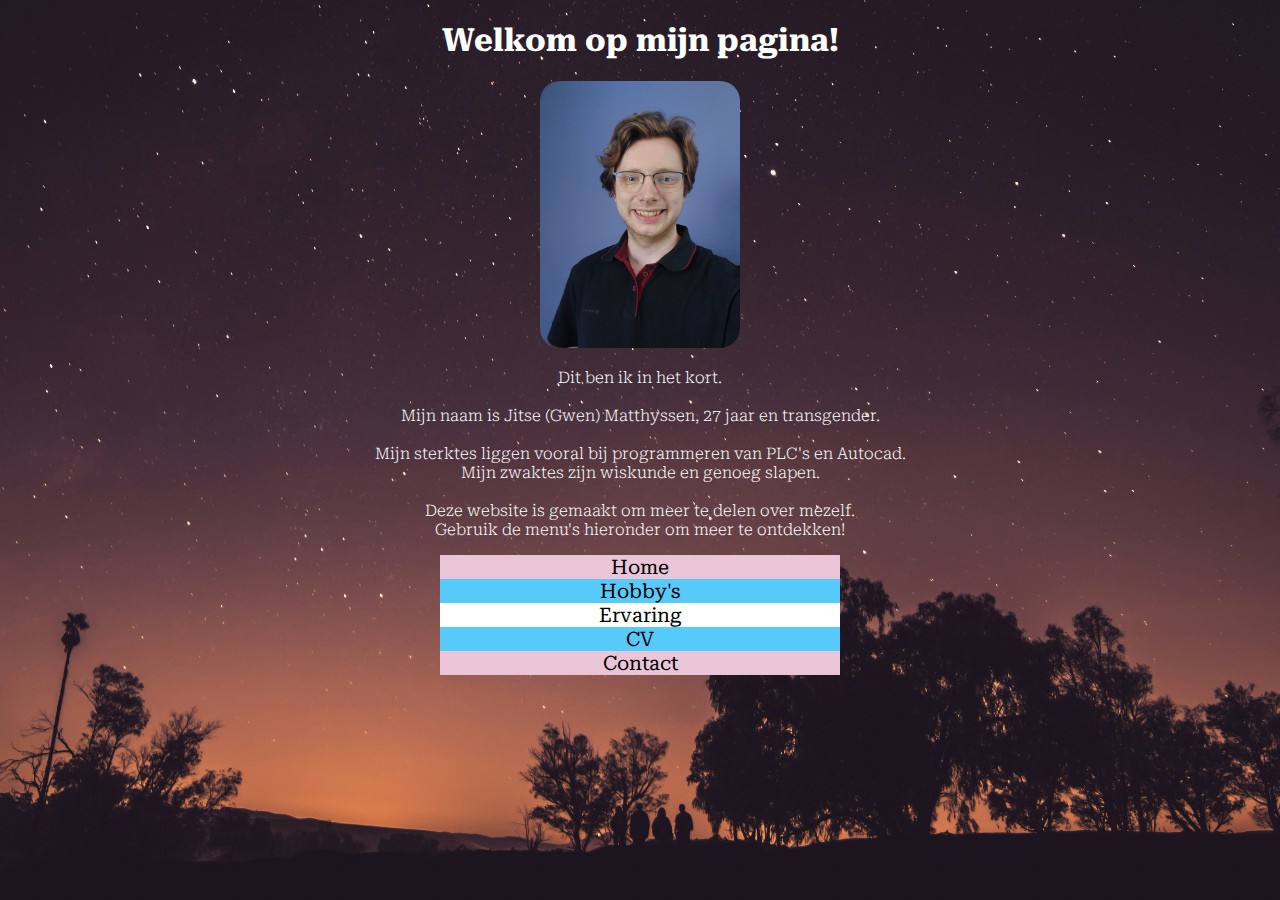
<file: index.html>
<!DOCTYPE html>
<html lang="nl">

<head>
<!--Content-->
<meta http-equiv='content-type' content='text/html; charset=UTF-8' />
<meta name="viewport" content="width=device-width, initial-scale=1.0"/>
<!--CSS-->
<link rel="Stylesheet" href="Stijl_Home.css" />
<!--Favicon-->
<link rel="shortcut icon" href="favicon.ico" type="image/x-icon" />
<!--Fonts-->
<link rel="preconnect" href="https://fonts.googleapis.com"/>
<link rel="preconnect" href="https://fonts.gstatic.com" crossorigin/>
<link href="https://fonts.googleapis.com/css2?family=Roboto+Serif:ital,opsz,wght@0,8..144,100..900;1,8..144,100..900&display=swap" rel="stylesheet"/>
<!--Titel-->
<title>Home is where the html starts.</title>
</head>

<body>
    <!--Algemeen-->
    <div class="Home">
        <h1>
        Welkom op mijn pagina!
        </h1>
        <img src="foto/20240716_175345.jpg" alt="Portrait foto" width="200" title="Placeholder">
        <p>
            Dit ben ik in het kort.
            <br>
            <br>
            Mijn naam is Jitse (Gwen) Matthyssen, 27 jaar en transgender.
            <br>
            <br>
            Mijn sterktes liggen vooral bij programmeren van PLC's en Autocad.
            <br>
            Mijn zwaktes zijn wiskunde en genoeg slapen.
            <br>
            <br>
            Deze website is gemaakt om meer te delen over mezelf.
            <br>
            Gebruik de menu's hieronder om meer te ontdekken!
        </p>
    </div>

    <!--Pagina verwijzingen--> 
    <div class="flex-container">
        <div id="Home"><a href="index.html"><strong>Home</strong></a></div>
        <div id="Hobby"><a href="Hobby_alg.html"><strong>Hobby's</strong></a></div>
        <div id="Ervaring"><a href="Ervaring.html"><strong>Ervaring</strong></a></div>
        <div id="CV"><a href="CV.html"><strong>CV</strong></a></div>
        <div id="Contact"><a href="Contact.html"><strong>Contact</strong></a></div>
    </div>

</body>
</html>
</file>
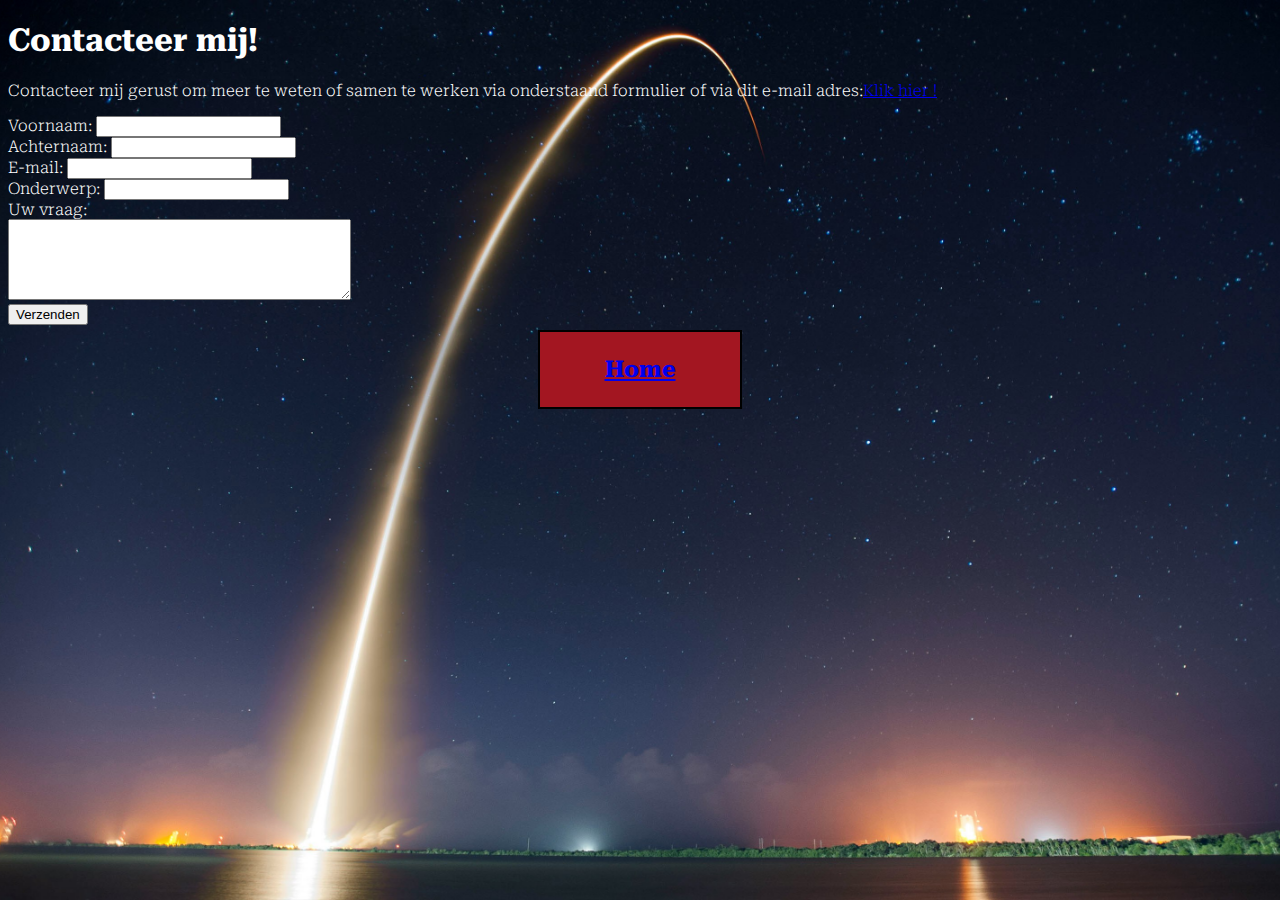
<file: Contact.html>
<!DOCTYPE html>
<html lang="en">
<head>
<!--Content-->
<meta http-equiv='content-type' content='text/html; charset=UTF-8' />
<meta name="viewport" content="width=device-width, initial-scale=1.0"/>
<!--CSS-->
<link rel="Stylesheet" href="Stijl_Contact.css" />
<!--Favicon-->
<link rel="shortcut icon" href="favicon.ico" type="image/x-icon" />
<!--Fonts-->
<link rel="preconnect" href="https://fonts.googleapis.com"/>
<link rel="preconnect" href="https://fonts.gstatic.com" crossorigin/>
<link href="https://fonts.googleapis.com/css2?family=Roboto+Serif:ital,opsz,wght@0,8..144,100..900;1,8..144,100..900&display=swap" rel="stylesheet"/>
<!--Titel-->
<title>Contact me!</title>
</head>
<body>
    <h1>Contacteer mij!</h1>
    <p>
        Contacteer mij gerust om meer te weten of samen te werken via onderstaand formulier
        of via dit e-mail adres:<a href="mailto:Gwen.Matthysen@gmail.com">Klik hier !</a><br>
    </p>

    <form action="https://tm-statweb.be/forms.php" method="post">
        <div>
            <label for="Voornaam">Voornaam:</label>
            <input type="text" name="Voornaam" id="Voornaam"/>
        </div>
        <div>
            <label for="Achternaam">Achternaam:</label>
            <input type="text" name="Achternaam" id="Achternaam"/>
        </div>
        <div>
            <label for="mail">E-mail:</label>
            <input type="email" name="mail" id="mail" required/>
        </div>
        <div>
            <label for="Onderwerp">Onderwerp:</label>
            <input type="text" name="Onderwerp" id="Onderwerp" required maxlength="30">
        </div>
        <div>
            <label for="Vraag">Uw vraag:</label>
            <div>
                <textarea name="Vraag" id="Vraag" cols="40" rows="5" required></textarea>
            </div>
            <input type="submit" value="Verzenden">
        </div>    
    </form>
    <div class="flex-container">
        <div><a href="index.html"><h3>Home</h3></a></div>   
    </div>
</body>
</html>
</file>
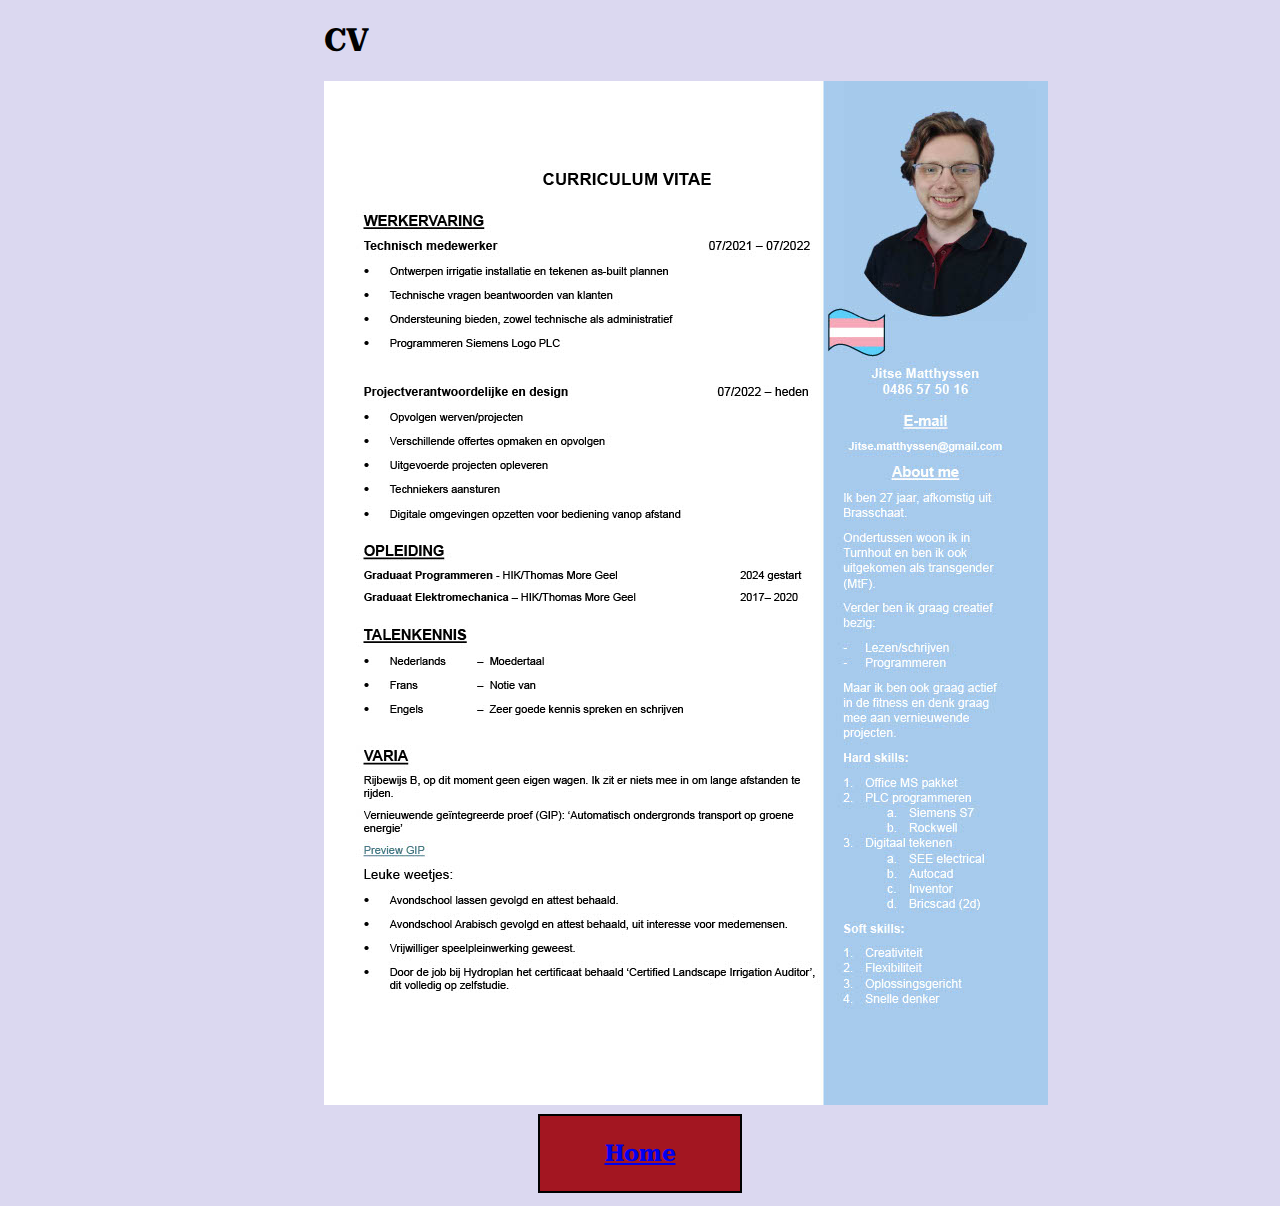
<file: CV.html>
<!DOCTYPE html>
<html lang="en">
<head>
<!--Content-->
<meta http-equiv='content-type' content='text/html; charset=UTF-8' />
<meta name="viewport" content="width=device-width, initial-scale=1.0"/>
<!--CSS-->
<link rel="Stylesheet" href="Stijl_CV.css" />
<!--Favicon-->
<link rel="shortcut icon" href="favicon.ico" type="image/x-icon" />
<!--Fonts-->
<link rel="preconnect" href="https://fonts.googleapis.com"/>
<link rel="preconnect" href="https://fonts.gstatic.com" crossorigin/>
<link href="https://fonts.googleapis.com/css2?family=Roboto+Serif:ital,opsz,wght@0,8..144,100..900;1,8..144,100..900&display=swap" rel="stylesheet"/>
<!--Titel-->
<title>CV</title>
</head>
<body>
    <h1>CV</h1>
        <img src="foto/1729014797471-20e667fb-e272-499f-841a-380dcf861bf5_1.jpg" alt="CV" title="Placeholder">

<div class="flex-container">   
    <!--div><a href="Fitness.html"><h3>Fitness</h3></a></-div>
    <div><a href="Gaming.html"><h3>Gaming</h3></a></div>
    <div><a href="Projecten.html"><h3>Projecten</h3></a></div>
    <div><a href="Schrijven.html"><h3>Schrijven/lezen</h3></a></div-->
    <div><a href="index.html"><h3>Home</h3></a></div>
</div>
</body>
</html>
</file>
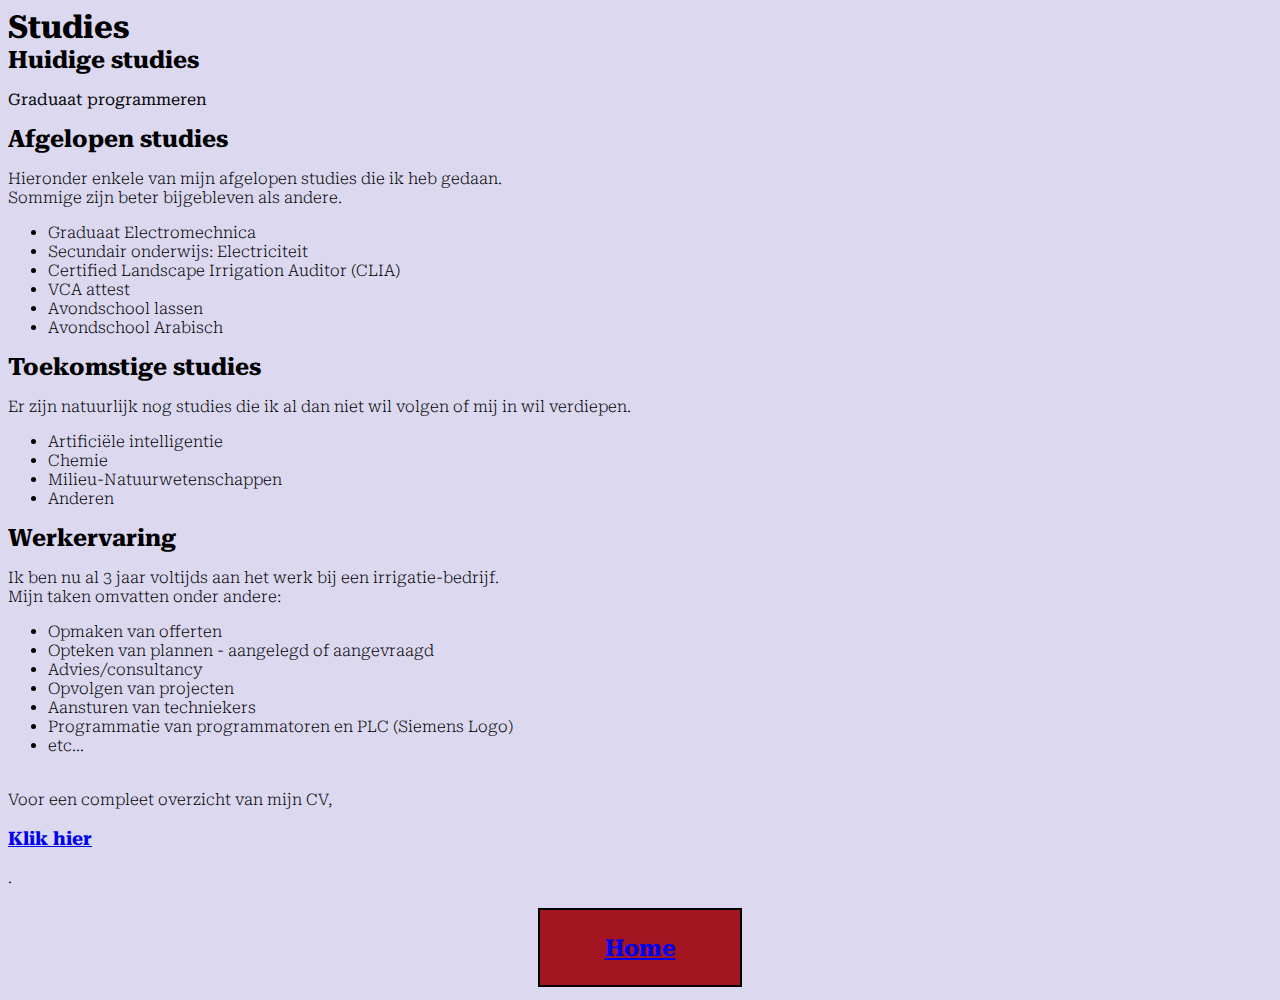
<file: Ervaring.html>
<!DOCTYPE html>
<html lang="en">
<head>
<!--Content-->
<meta http-equiv='content-type' content='text/html; charset=UTF-8' />
<meta name="viewport" content="width=device-width, initial-scale=1.0"/>
<!--CSS-->
<link rel="Stylesheet" href="Stijl_ervaring.css" />
<!--Favicon-->
<link rel="shortcut icon" href="favicon.ico" type="image/x-icon" />
<!--Fonts-->
<link rel="preconnect" href="https://fonts.googleapis.com"/>
<link rel="preconnect" href="https://fonts.gstatic.com" crossorigin/>
<link href="https://fonts.googleapis.com/css2?family=Roboto+Serif:ital,opsz,wght@0,8..144,100..900;1,8..144,100..900&display=swap" rel="stylesheet"/>
<!--Titel-->
<title>You gain 100 expierence</title>
</head>
<body>
    <div>
        <h1>Studies</h1>
        <h2>Huidige studies</h2>
        <p><strong>Graduaat programmeren</strong></p>

        <h2>Afgelopen studies</h2>
            <p>
                Hieronder enkele van mijn afgelopen studies die ik heb gedaan. <br>
                Sommige zijn beter bijgebleven als andere.
                <ul>
                    <li>Graduaat Electromechnica</li>
                    <li>Secundair onderwijs: Electriciteit</li>
                    <li>Certified Landscape Irrigation Auditor (CLIA)</li>
                    <li>VCA attest</li>
                    <li>Avondschool lassen</li>
                    <li>Avondschool Arabisch</li>
                </ul>
            </p>

        <h2>Toekomstige studies</h2>
        <p>
            Er zijn natuurlijk nog studies die ik al dan niet wil volgen of mij in wil verdiepen. <br>
            <ul>
                <li>Artificiële intelligentie</li>
                <li>Chemie</li>
                <li>Milieu-Natuurwetenschappen</li>
                <li>Anderen</li>
            </ul>
        </p>
        <h2>Werkervaring</h2>
        <p>
            Ik ben nu al 3 jaar voltijds aan het werk bij een irrigatie-bedrijf. <br>
            Mijn taken omvatten onder andere: <br>
            <ul>
                <li>Opmaken van offerten</li>
                <li>Opteken van plannen - aangelegd of aangevraagd</li>
                <li>Advies/consultancy</li>
                <li>Opvolgen van projecten</li>
                <li>Aansturen van techniekers</li>
                <li>Programmatie van programmatoren en PLC (Siemens Logo)</li>
                <li>etc...</li>
            </ul> <br>
            Voor een compleet overzicht van mijn CV,<a href="CV.html"><h3>Klik hier</h3></a>.
        </p>
</div>
<div class="flex-container">   
    <!--div><a href="Fitness.html"><h3>Fitness</h3></a></-div>
    <div><a href="Gaming.html"><h3>Gaming</h3></a></div>
    <div><a href="Projecten.html"><h3>Projecten</h3></a></div>
    <div><a href="Schrijven.html"><h3>Schrijven/lezen</h3></a></div-->
    <div><a href="index.html"><h3>Home</h3></a></div>
</div>
</body>
</html>
</file>
<file: Stijl_Home.css>
/*General*/
body {
    font-family: "Roboto Serif", serif;
    font-optical-sizing: auto;
    font-weight: 200;
    font-style: normal;
    font-variation-settings:
      "wdth" 100,
      "GRAD" 0;
    background: url(foto/josh-felise-trvELSvNZoY-unsplash.jpg) no-repeat center center fixed;
    background-size: cover;
    color: white;
  }

img{
  border-radius: 20px;
}

a {
  display: block;
  text-decoration: none;
  color: black;
}

/*Classes*/
.Home{
  text-align: center;

}

/*Classes*/
.flex-container{
  display: flex;
  flex-direction: column;
  justify-content: center;
  align-items: center;
}

.flex-container>div{
  margin: 0px;
  font-size: 20px;
  width: 400px;
  text-align: center;
}

/*ID*/
#Home{
  background-color: #EAC5D8;
}

#CV{
  background-color:  #56cbf9;
}

#Ervaring{
  background-color: white;
}

#Contact{
  background-color: #EAC5D8;
}

#Hobby{
  background-color:#56cbf9;
}

#Home:hover, #CV:hover, #Ervaring:hover, #Contact:hover, #Hobby:hover{
  background-color: #494850;
}

.NavbarV a:hover{
  color: white;
}
</file>
<file: Stijl_Contact.css>
/*General*/
body{
    font-family: "Roboto Serif", serif;
    font-optical-sizing: auto;
    font-weight: 200;
    font-style: normal;
    font-variation-settings:
      "wdth" 100,
      "GRAD" 0;
    background: url(foto/spacex-TV2gg2kZD1o-unsplash.jpg) no-repeat center center fixed;
    background-size: cover;
    color: white;
  }

/*Classes*/
.flex-container{
  display: flex;
  flex-direction: row;
  justify-content: center;
  align-items: flex-end;
}

.flex-container>div{
  background-color: #a31621;
  margin: 5px;
  font-size: 20px;
  width: 200px;
  text-align: center;
  border: black 2px solid;
}
</file>
<file: Stijl_CV.css>
/*General*/
body{
    font-family: "Roboto Serif", serif;
    font-optical-sizing: auto;
    font-weight: 200;
    font-style: normal;
    font-variation-settings:
      "wdth" 100,
      "GRAD" 0;
    background-color: #dbd8f0;
  }

img, h1{
    position: relative;
    left: 25%;
}

/*Classes*/
.flex-container{
  display: flex;
  flex-direction: row;
  justify-content: center;
  align-items: flex-end;
}

.flex-container>div{
  background-color: #a31621;
  margin: 5px;
  font-size: 20px;
  width: 200px;
  text-align: center;
  border: black 2px solid;
}
</file>
<file: Stijl_ervaring.css>
/*General*/
body{
    font-family: "Roboto Serif", serif;
    font-optical-sizing: auto;
    font-weight: 200;
    font-style: normal;
    font-variation-settings:
      "wdth" 100,
      "GRAD" 0;
    background-color: #dbd8f0;
  }

h1, h2, h4 {
    margin: 0px;
    padding: 0px;
}

/*Classes*/
.flex-container{
    display: flex;
    flex-direction: row;
    justify-content: center;
    align-items: flex-end;
  }
  
  .flex-container>div{
    background-color: #a31621;
    margin: 5px;
    font-size: 20px;
    width: 200px;
    text-align: center;
    border: black 2px solid;
  }
</file>
